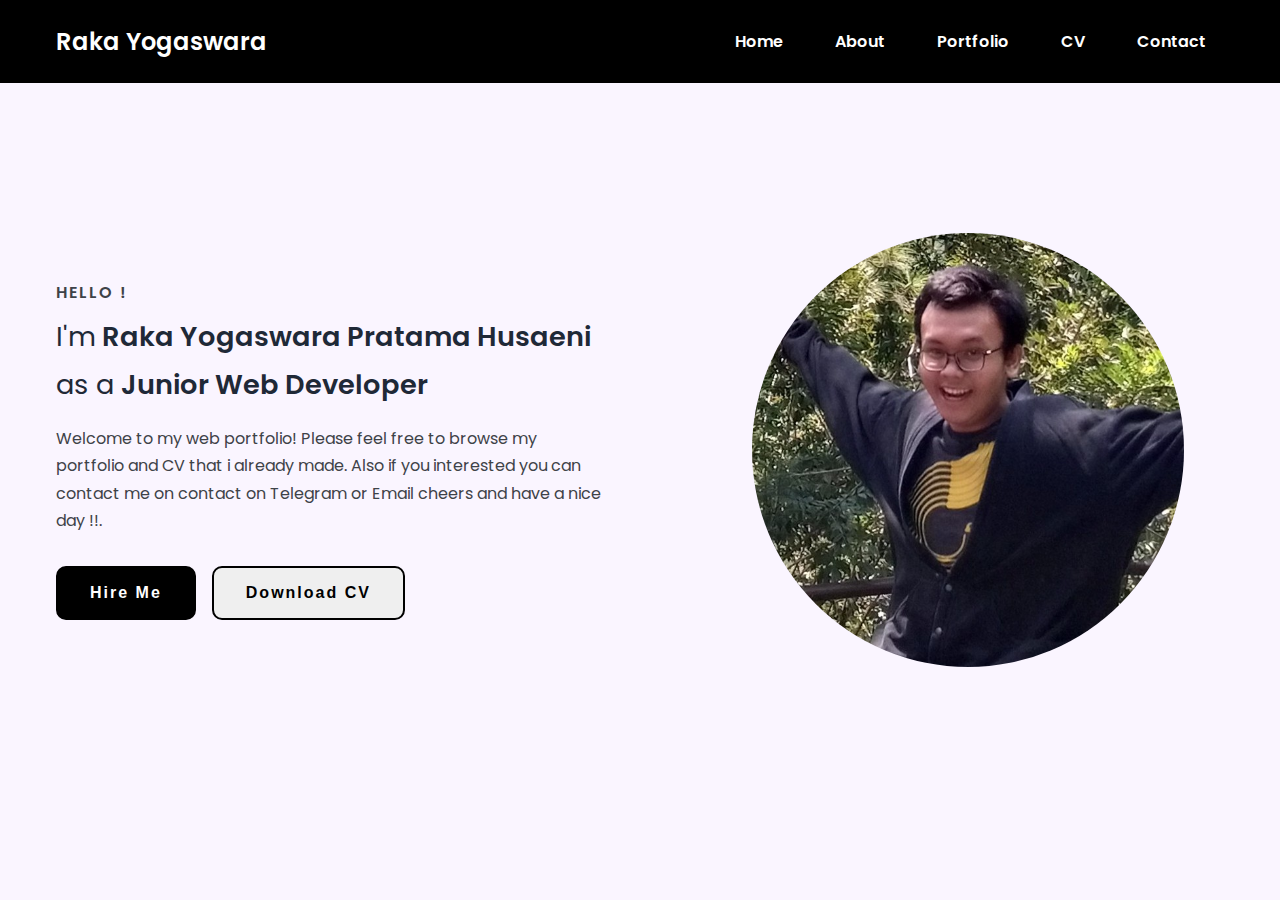
<file: index.html>
<!DOCTYPE html>
<html lang="en">
  <head>
    <meta charset="UTF-8" />
    <meta name="viewport" content="width=device-width, initial-scale=1.0">  
    <link rel="stylesheet" href="styles.css">
    <title>Raka Yogaswara PH | Home</title>
    <link rel="icon" type="image/x-icon" href="assets/favicon.ico">
  </head>
  <body>
    <nav>
      <div class="nav__content">
        <div class="logo">Raka Yogaswara</div>
        <label for="check" class="checkbox">
          <i class="ri-menu-line"></i>
        </label>
        <input type="checkbox" name="check" id="check">
        <ul>
          <li><a href="index.html">Home</a></li>
          <li><a href="about.html">About</a></li>
          <li><a href="https://rakayogaswaraph.github.io/">Portfolio</a></li>
          <li><a href="https://drive.google.com/file/d/1KYQ9oR59gJM806h3slgvYjhHE3GDlUg-/view?usp=sharing">CV</a></li>
          <li><a href="https://t.me/RakaYogaswara11">Contact</a></li>
        </ul>
      </div>
    </nav>
    <section class="section">
      <div class="section__container">
        <div class="content">
          <p class="subtitle">HELLO !</p>
          <h1 class="title">
            I'm <span>Raka Yogaswara Pratama Husaeni <br/></span> as a <span>Junior Web Developer</span> 
          </h1>
          <p class="description">
            Welcome to my web portfolio! Please feel free to browse my portfolio and CV that i already made. Also if you interested you can contact me on contact on Telegram or Email cheers and have a nice day !!.
          </p>
          <div class="action__btns">
            <a href="https://t.me/RakaYogaswara11"><button class="hire__me">Hire Me</button></a>
            <a href ="https://drive.google.com/file/d/1KYQ9oR59gJM806h3slgvYjhHE3GDlUg-/view?usp=sharing"><button class="CV">Download CV</button></a>
          </div>
        </div>
        <div class="image">
          <img src="assets/profile.jpg" alt="profile">
        </div>
      </div>
    </section>
  </body>
</html>
</file>
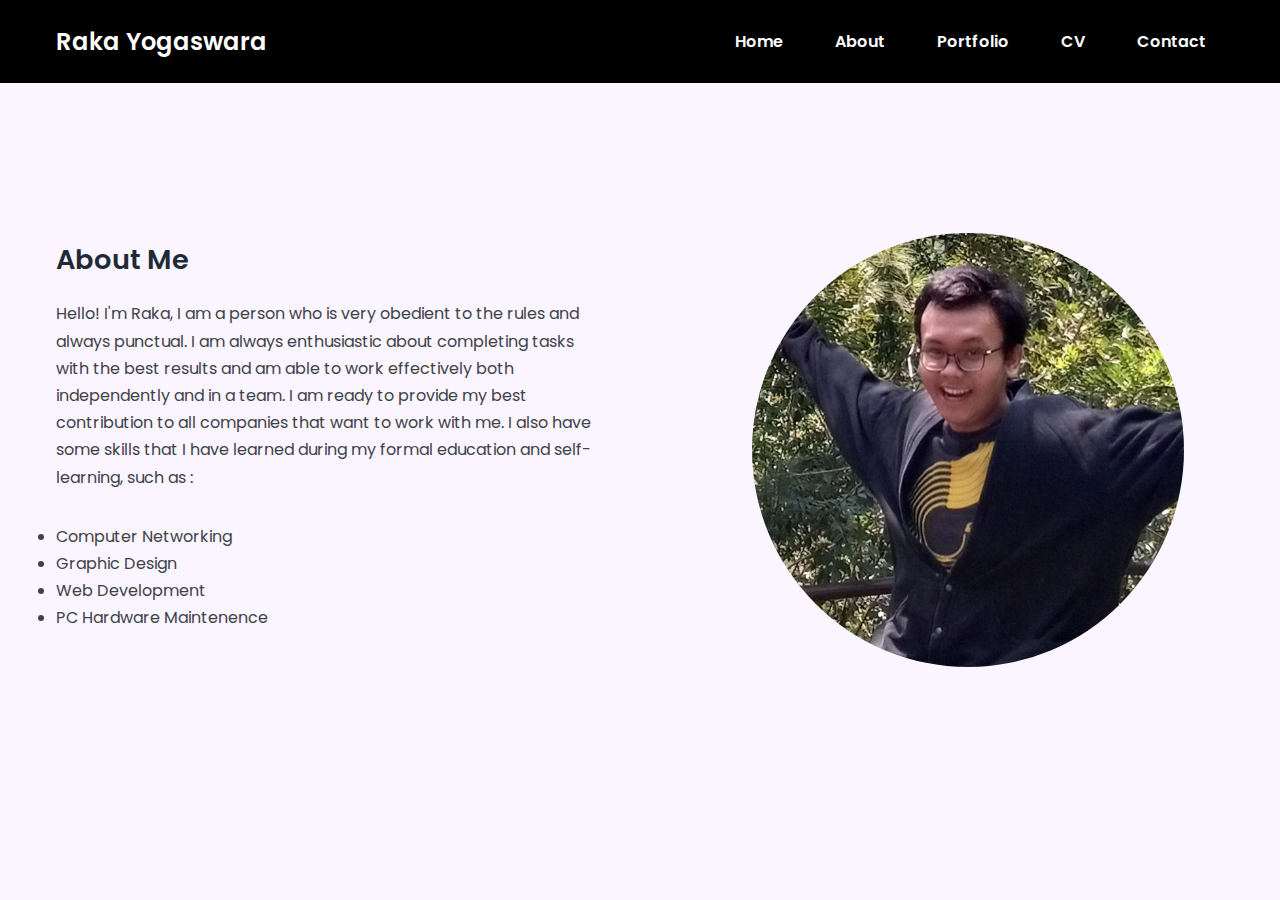
<file: about.html>
<!DOCTYPE html>
<html lang="en">
  <head>
    <meta charset="UTF-8" />
    <meta name="viewport" content="width=device-width, initial-scale=1.0">  
    <link rel="stylesheet" href="styles.css">
    <title>Raka Yogaswara PH | About</title>
    <link rel="icon" type="image/x-icon" href="assets/favicon.ico">
  </head>
  <body>
    <nav>
      <div class="nav__content">
        <div class="logo">Raka Yogaswara</div>
        <label for="check" class="checkbox">
          <i class="ri-menu-line"></i>
        </label>
        <input type="checkbox" name="check" id="check">
        <ul>
          <li><a href="index.html">Home</a></li>
          <li><a href="about.html">About</a></li>
          <li><a href="https://rakayogaswaraph.github.io/">Portfolio</a></li>
          <li><a href="https://drive.google.com/file/d/1KYQ9oR59gJM806h3slgvYjhHE3GDlUg-/view?usp=sharing">CV</a></li>
          <li><a href="https://t.me/RakaYogaswara11">Contact</a></li>
        </ul>
      </div>
    </nav>
    <section class="section">
      <div class="section__container">
        <div class="content">
          <h1 class="title">
        <span>About Me <br/></span>
          </h1>
          <p class="description">
            Hello! I'm Raka, I am a person who is very obedient to the rules and always punctual. 
            I am always enthusiastic about completing tasks with the best results and am able to work effectively both independently and in a team. 
            I am ready to provide my best contribution to all companies that want to work with me. I also have some skills that I have learned during my formal education and self-learning, such as :
            <div class="list">
              <li>Computer Networking</li>
              <li>Graphic Design</li>
              <li>Web Development</li>
              <li>PC Hardware Maintenence</li>
              </div>
          </div>
        <div class="image">
          <img src="assets/profile.jpg" alt="profile">
        </div>
      </div>
    </section>
  </body>
</html>
</file>
<file: styles.css>
@import url("https://fonts.googleapis.com/css2?family=Poppins:wght@400;600;700&display=swap");

:root {
  --max-width: 1200px;
}

* {
  padding: 0;
  margin: 0;
  box-sizing: border-box;
}

a {
  text-decoration: none;
}

body {
  font-family: "Poppins", sans-serif;
}

nav {
  width: 100%;
  position: fixed;
  top: 0;
  left: 0;
  background-color: #000000;
  z-index: 99;
}

.nav__content {
  max-width: var(--max-width);
  margin: auto;
  padding: 1.5rem 1rem;
  display: flex;
  align-items: center;
  justify-content: space-between;
}

nav .logo {
  font-size: 1.5rem;
  font-weight: 600;
  color: white;
  transition: 0.3s;
}
nav .logo:hover {
  color:rgba(0, 238, 255, 0.84);
}

nav .checkbox {
  display: none;
}

nav input {
  display: none;
}
nav .checkbox i {
  font-size: 2rem;
  color: var(--primary-color);
  cursor: pointer;
}

ul {
  display: flex;
  align-items: center;
  gap: 1rem;
  list-style: none;
  transition: left 0.3s;
}

ul li a {
  padding: 0.5rem 1rem;
  border: 2px solid transparent;
  text-decoration: none;
  font-weight: 600;
  color: white;
  transition: 0.3s;
}

ul li a:hover {
  border-top-color: rgba(0, 238, 255, 0.84);
  border-bottom-color: rgba(0, 238, 255, 0.84);
  color: rgba(0, 238, 255, 0.84);
}

.section {
  background-color: #faf5ff;
}

.section__container {
  min-height: 100vh;
  max-width: var(--max-width);
  margin: auto;
  padding: 1rem;
  display: grid;
  grid-template-columns: repeat(2, 1fr);
  gap: 4rem;
}

.content {
  display: flex;
  flex-direction: column;
  justify-content: center;
}

.subtitle {
  letter-spacing: 2px;
  color: #3e4248;
  font-weight: 600;
  margin-bottom: 0.5rem;
}

.title {
  font-size: 1.7rem;
  font-weight: 400;
  line-height: 3rem;
  color: #1f2937;
  margin-bottom: 1rem;
}

.title span {
  font-weight: 600;
}

.description {
  line-height: 1.7rem;
  color: #3e4248;
  margin-bottom: 2rem;
}

.list {
  line-height: 1.7rem;
  color: #3e4248;
  margin-bottom: 2rem;
}


.action__btns {
  display: flex;
  gap: 1rem;
}

.action__btns button {
  font-size: 1rem;
  font-weight: 600;
  letter-spacing: 2px;
  padding: 1rem 2rem;
  outline: none;
  border: 2px solid black;
  border-radius: 10px;
  transition: 0.3s;
  cursor: pointer;
}

.hire__me {
  background-color: black;
  color: #ffffff;
}

.hire__me:hover {
  background-color: rgba(0, 128, 137, 0.84);
}

.CV {
  color: black;
}

.CV:hover {
  background-color: rgba(0, 128, 137, 0.84);
  color: #ffffff;
}

.image {
  display: grid;
  place-items: center;
  margin-left: 40px;
  
}

.image img {
  width: min(27rem, 90%);
  border-radius: 100%;
}

@media (width < 750px) {
  nav .checkbox {
    display: block;
  }

  ul {
    position: absolute;
    width: 100%;
    height: calc(100vh - 85px);
    left: -100%;
    top: 85px;
    background-color: #faf5ff;
    flex-direction: column;
    justify-content: center;
    gap: 3rem;
  }

  nav #check:checked ~ ul {
    left: 0;
  }

  ul li a {
    font-size: 1.25rem;
  }

  .section__container {
    padding: 10rem 1rem 5rem 1rem;
    text-align: center;
    grid-template-columns: repeat(1, 1fr);
  }

  .image {
    grid-area: 1/1/2/2;
    
  }

  .action__btns {
    margin: auto;
  }
}
</file>
